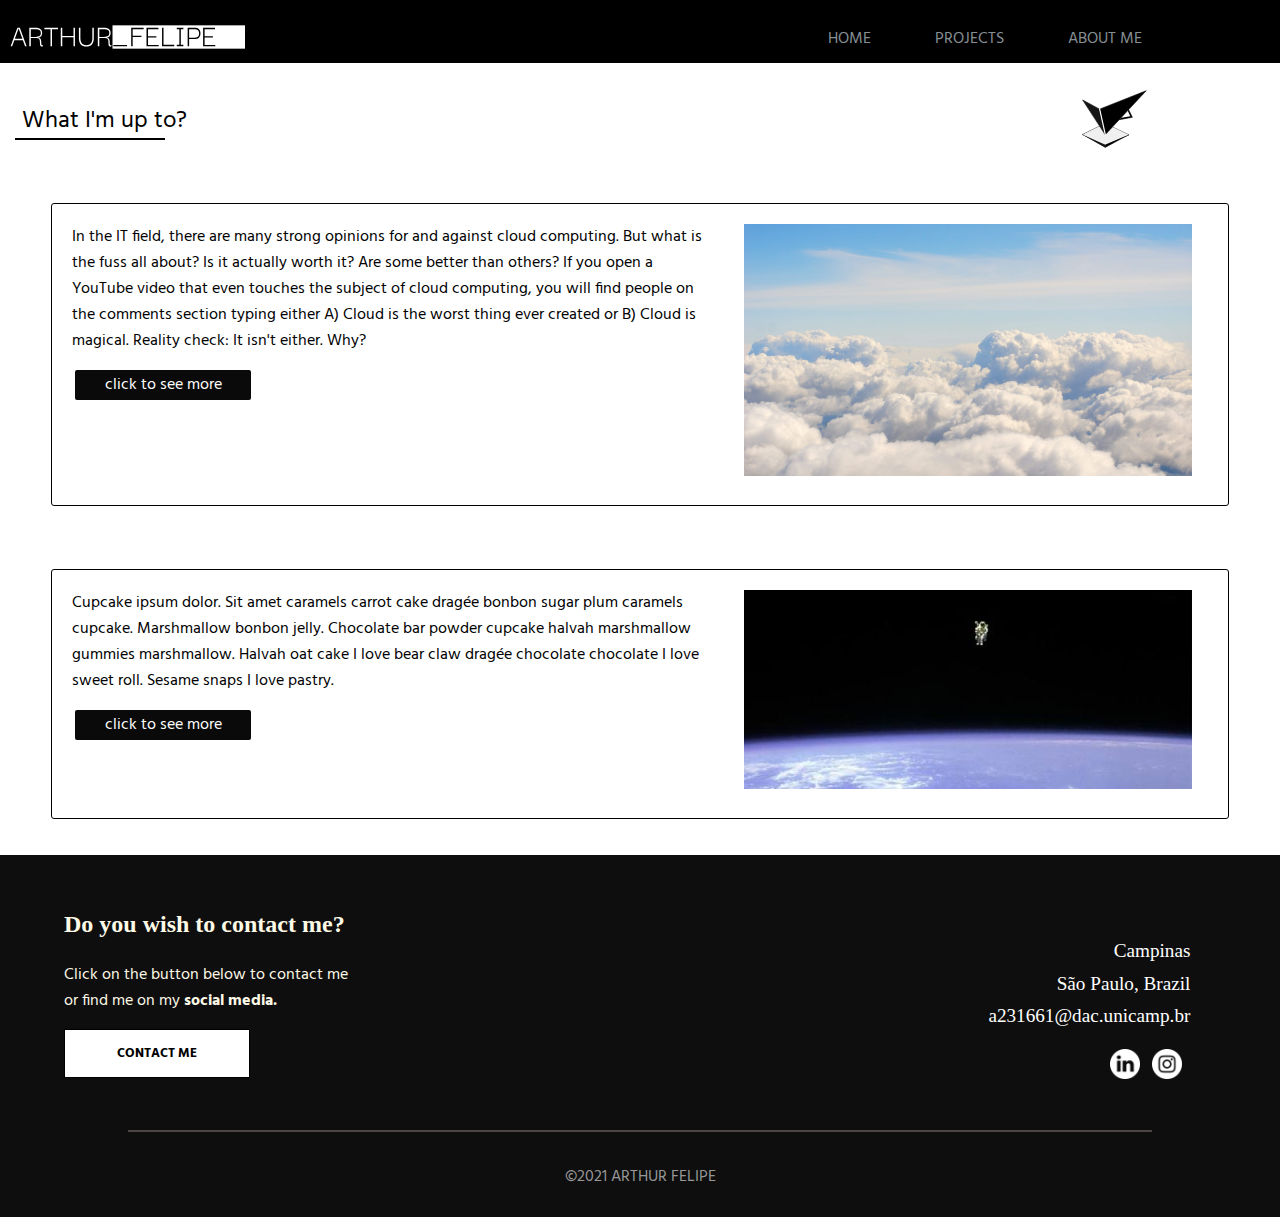
<file: index.html>
<!DOCTYPE html>
<html lang="en">

<head>
    <meta charset="UTF-8">
    <meta http-equiv="X-UA-Compatible" content="IE=edge">
    <meta name="viewport" content="width=device-width, initial-scale=1.0">
    <title>Arthur's Portfolio</title> <!-- assigns a title to appear on the browser bar -->
    <link rel="stylesheet" href="/styles/general_style.css"> <!-- linking the css file for this project -->
    <link rel="shortcut icon" href="/images/BLACK LOGO.svg"> <!-- icon on the browser bar -->
    <script src="https://cdnjs.cloudflare.com/ajax/libs/jquery/2.2.4/jquery.min.js"></script> <!-- importing JS' JQuery library -->
    <script src="/scripts/templateLoader.js"></script> <!-- importing our template files for header & footer -->
</head>

<body>
    <div id="resourcesWrapper"> <!-- this div will be replaced by the header template -->
    </div>

    <div class="contentSection">
        <div class="titleArea">
            <div class="writtenSection">
                <p><span>What I'm up t</span>o?</p>
            </div>
            <div class="logoSection">
                <img src="/images/BLACK LOGO.svg" alt="Under here you will find my projects">
            </div>
        </div>

        <!-- POST 01 -->
        <div class="articlesArea">
            <div class="contentContainer">
                <div class="descriptionContainer">
                    <p>In the IT field, there are many strong opinions for and
                        against cloud computing. But what is the fuss all about? Is
                        it actually worth it? Are some better than others?
                        
                        If you open a YouTube video that even touches the subject
                        of cloud computing, you will find people on the comments
                        section typing either A) Cloud is the worst thing ever
                        created or B) Cloud is magical. Reality check: It isn't
                        either. Why?</p>
                    <div class="redirectButtonContainer">
                        <a href="/all_projects/tech_stuff/cloud_servers.html" 
                            title="see this post">click to see more</a>
                    </div>
                </div>
                <div class="imageContainer">
                    <img src="/images/projects_images/cloud.jpg" alt="cloud picture">
                </div>
            </div>
        </div>

        <!-- POST 02 -->
        <div class="articlesArea">
            <div class="contentContainer">
                <div class="descriptionContainer">
                    <p>Cupcake ipsum dolor. Sit amet caramels carrot cake
                        dragée bonbon sugar plum caramels cupcake. Marshmallow bonbon jelly.
                        Chocolate bar powder cupcake halvah marshmallow gummies marshmallow.
                        Halvah oat cake I love bear claw dragée chocolate chocolate I love sweet roll.
                        Sesame snaps I love pastry.</p>
                    <div class="redirectButtonContainer">
                        <a href="#" title="see this post">click to see more</a>
                    </div>
                </div>
                <div class="imageContainer">
                    <img src="/images/test.jpg" alt="this is just a test picture">
                </div>
            </div>
        </div>
    </div>

    <div id="footer"> <!-- this div will be replaced by the footer template -->
    </div>

</body>

</html>
</file>
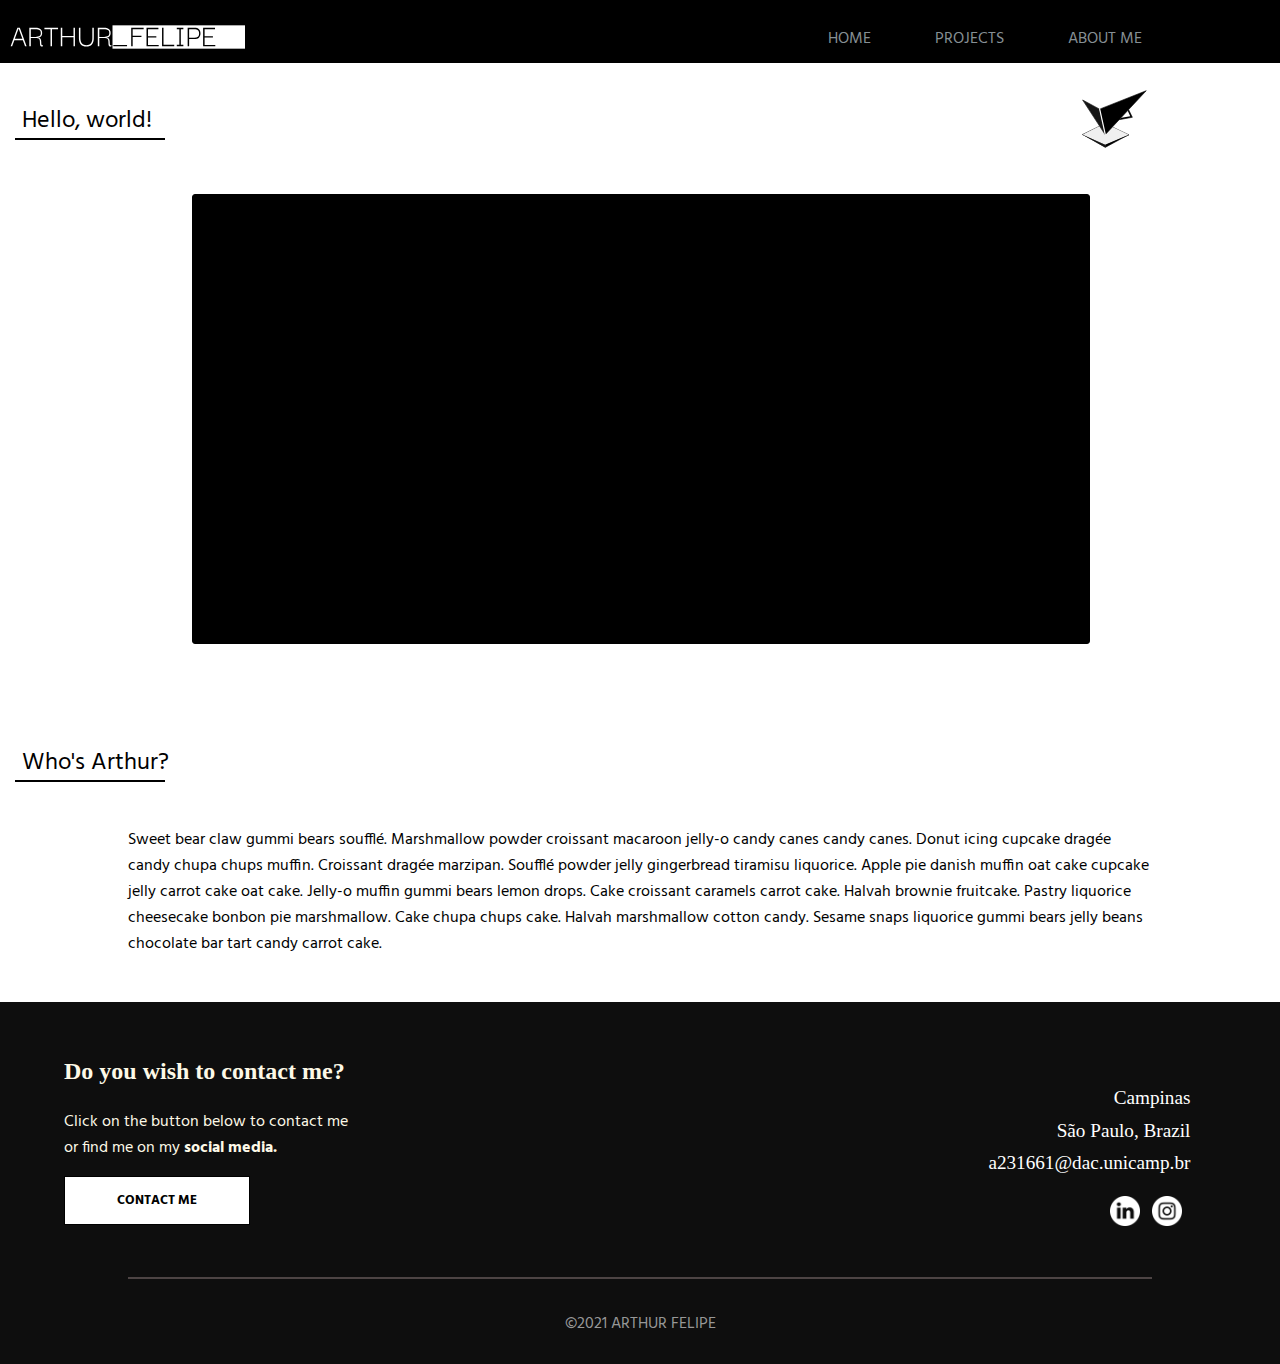
<file: about.html>
<!DOCTYPE html>
<html lang="en">

<head>
    <meta charset="UTF-8">
    <meta http-equiv="X-UA-Compatible" content="IE=edge">
    <meta name="viewport" content="width=device-width, initial-scale=1.0">
    <title>About Arthur</title> <!-- assigns a title to appear on the browser bar -->
    <link rel="stylesheet" href="/styles/general_style.css"> <!-- linking the css file for this project -->
    <link rel="shortcut icon" href="/images/BLACK LOGO.svg"> <!-- icon on the browser bar -->
    <script src="https://code.jquery.com/jquery-3.5.0.js"></script> <!-- importing JS' JQuery library -->
    <script src="/scripts/templateLoader.js"></script> <!-- importing our template files for header & footer -->
</head>

<body>
    <div id="resourcesWrapper"> <!-- this div will be replaced by the header template -->
    </div>

    <div class="contentSection">

        <div class="titleArea">

            <div class="writtenSection">
                <p><span>Hello, worl</span>d!</p>
            </div>
            <div class="logoSection">
                <img src="/images/BLACK LOGO.svg" height="70px" width="auto"
                    alt="Under here you will find more about me">
            </div>

        </div>

        <div class="videoContainer">
            <iframe src="https://www.youtube.com/embed/z9Ul9ccDOqE" frameborder="0"></iframe>
        </div>

        <div class="titleArea">
            <div class="writtenSection">
                <p><span>Who's Arthur</span>? </p>
            </div>
        </div>

        <div class="aboutMe">
            <p>Sweet bear claw gummi bears soufflé. Marshmallow powder croissant macaroon jelly-o 
                candy canes candy canes. Donut icing cupcake dragée candy chupa chups muffin. 
                Croissant dragée marzipan. Soufflé powder jelly gingerbread tiramisu liquorice. 
                Apple pie danish muffin oat cake cupcake jelly carrot cake oat cake. Jelly-o muffin 
                gummi bears lemon drops. Cake croissant caramels carrot cake. Halvah brownie fruitcake. 
                Pastry liquorice cheesecake bonbon pie marshmallow. Cake chupa chups cake. Halvah 
                marshmallow cotton candy. Sesame snaps liquorice gummi bears jelly beans chocolate 
                bar tart candy carrot cake.
            </p>
        </div>

    </div>

    <div id="footer"> <!-- this div will be replaced by the footer template -->
    </div>

</body>

</html>
</file>
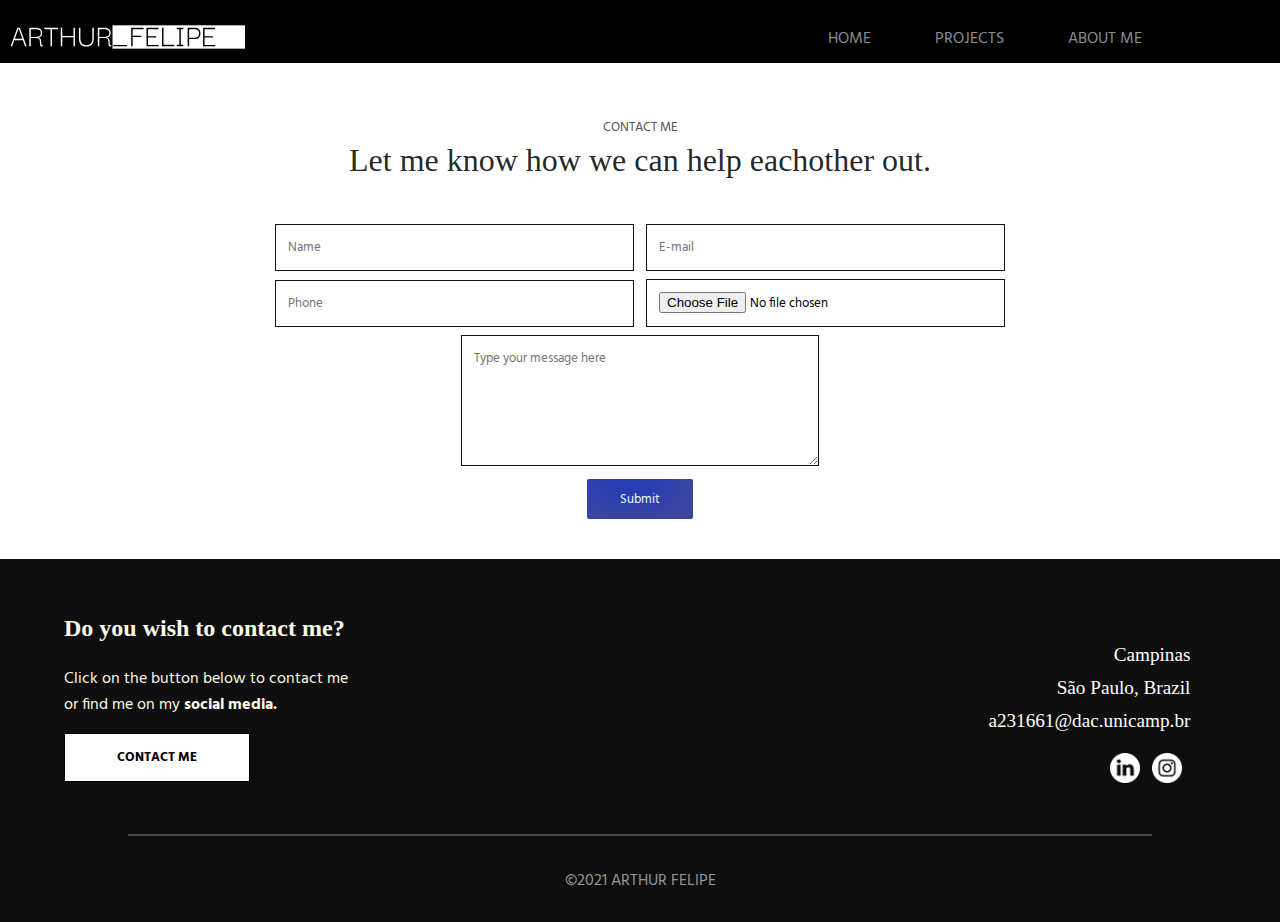
<file: contact_form.html>
<!DOCTYPE html>
<html lang="en">

<head>
    <meta charset="UTF-8">
    <meta http-equiv="X-UA-Compatible" content="IE=edge">
    <meta name="viewport" content="width=device-width, initial-scale=1.0">
    <title>Contact me</title> <!-- assigns a title to appear on the browser bar -->
    <link rel="stylesheet" href="/styles/form_style.css">
    <link rel="shortcut icon" href="/images/BLACK LOGO.svg"> <!-- icon on the browser bar -->
    <script src="https://code.jquery.com/jquery-3.5.0.js"></script> <!-- importing JS' JQuery library -->
    <script src="/scripts/templateLoader.js"></script> <!-- importing our template files for header & footer -->
</head>

<body>
    <div id="resourcesWrapper"> <!-- this div will be replaced by the header template -->
    </div>

    <div class="contactForm">
        <!-- I'm using Netlify to handle form submissions. Be sure to use
                data-netlify="true" and to give a form name unique to your project, 
                so you recognize it on the dashboard, if you're also using Netlify  -->
        <p class="superText">Contact me</p>
        <p class="infText">Let me know how we can help eachother out.</p>
        <form name="contactViaNetlify" data-netlify="true" action="/success.html" method="POST"
            enctype="multipart/form-data">
            <div class="firstRow">
                <input type="text" name="name" class="formControl" placeholder="Name">
                <input type="email" name="email" class="formControl" placeholder="E-mail">
            </div>
            <div class="secondRow">
                <input type="tel" name="phone" class="formControl" placeholder="Phone">
                <input type="file" name="file" class="formControl" placeholder="File upload">
            </div>
            <div class="thirdRow">
                <textarea rows="5" cols="70" name="message" class="formControl"
                    placeholder="Type your message here"></textarea>
            </div>
            <input type="submit" class="submitButton" title="Submit">
        </form>
    </div>

    <div id="footer"> <!-- this div will be replaced by the footer template -->
    </div>

</body>

</html>
</file>
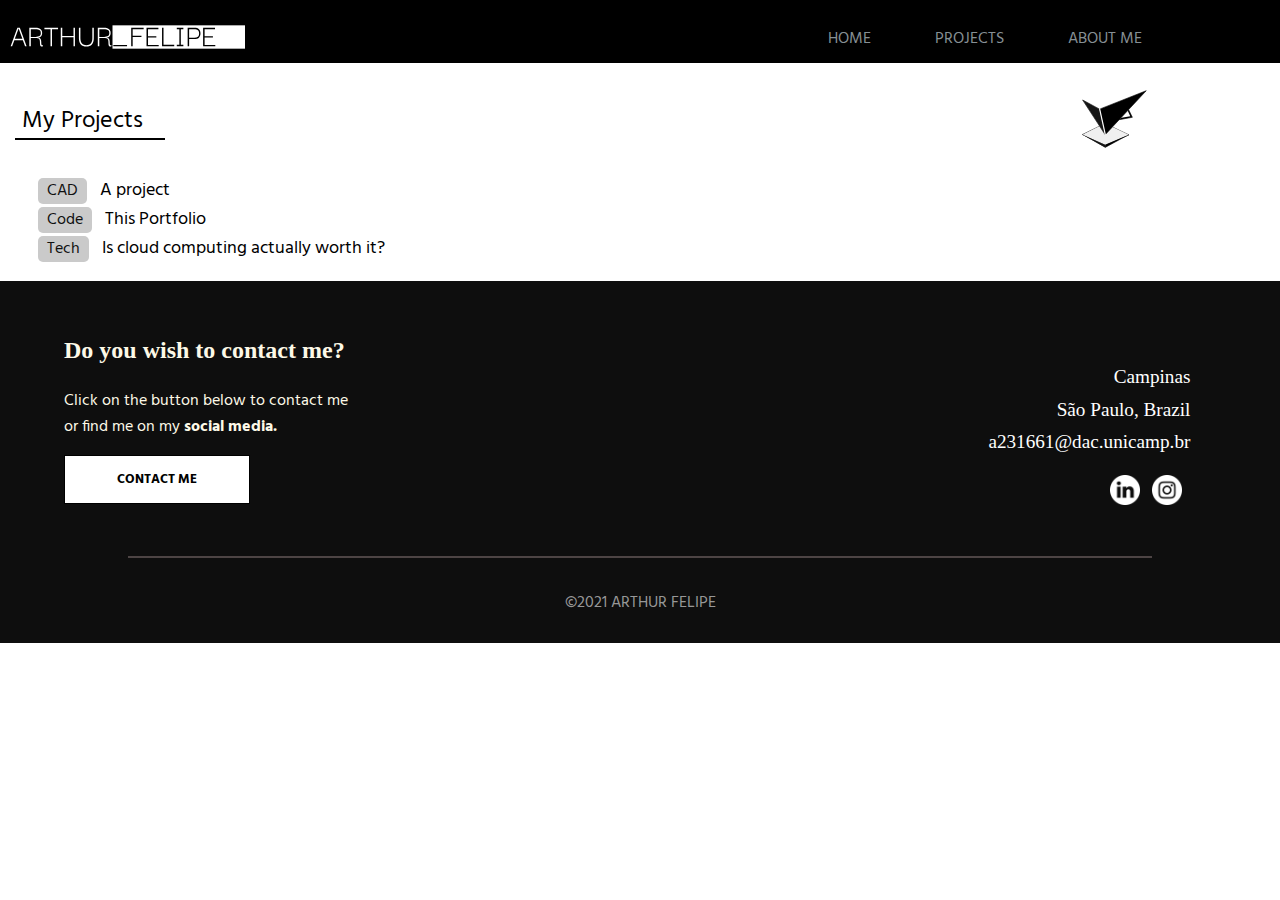
<file: projects.html>
<!DOCTYPE html>
<html lang="en">

<head>
    <meta charset="UTF-8">
    <meta http-equiv="X-UA-Compatible" content="IE=edge">
    <meta name="viewport" content="width=device-width, initial-scale=1.0">
    <title>Arthur's Projects</title> <!-- assigns a title to appear on the browser bar -->
    <link rel="stylesheet" href="/styles/general_style.css"> <!-- linking the css file for this project -->
    <link rel="shortcut icon" href="/images/BLACK LOGO.svg"> <!-- icon on the browser bar -->
    <script src="https://code.jquery.com/jquery-3.5.0.js"></script> <!-- importing JS' JQuery library -->
    <script src="/scripts/templateLoader.js"></script> <!-- importing our template files for header & footer -->
</head>

<body>
    <div id="resourcesWrapper"> <!-- this div will be replaced by the header template -->
    </div>

    <div class="contentSection">
        <div class="titleArea">
            <div class="writtenSection">
                <p><span>My Projec</span>ts</p>
            </div>
            <div class="logoSection">
                <img src="/images/BLACK LOGO.svg" height="70px" width="auto"
                    alt="Under here you will find all of my projects">
            </div>
        </div>

        <div class="allProjects">
            <div class="cadProjects">
                <ul>
                    <li><a href="#" title="A project"> A project</a></li>
            </div>

            <div class="codeProjects">
                <ul>
                    <li><a href="/all_projects/code_projects/portfolio_project.html" title="Portfolio project"> 
                        This Portfolio</a></li>
                </ul>
            </div>

            <div class="techProjects">
                <ul>
                    <li><a href="/all_projects/tech_stuff/cloud_servers.html" title="Cloud hosting"> 
                        Is cloud computing actually worth it?</a></li>
                </ul>
            </div>
        </div>

    </div>

    <div id="footer"> <!-- this div will be replaced by the footer template -->
    </div>

</body>

</html>
</file>
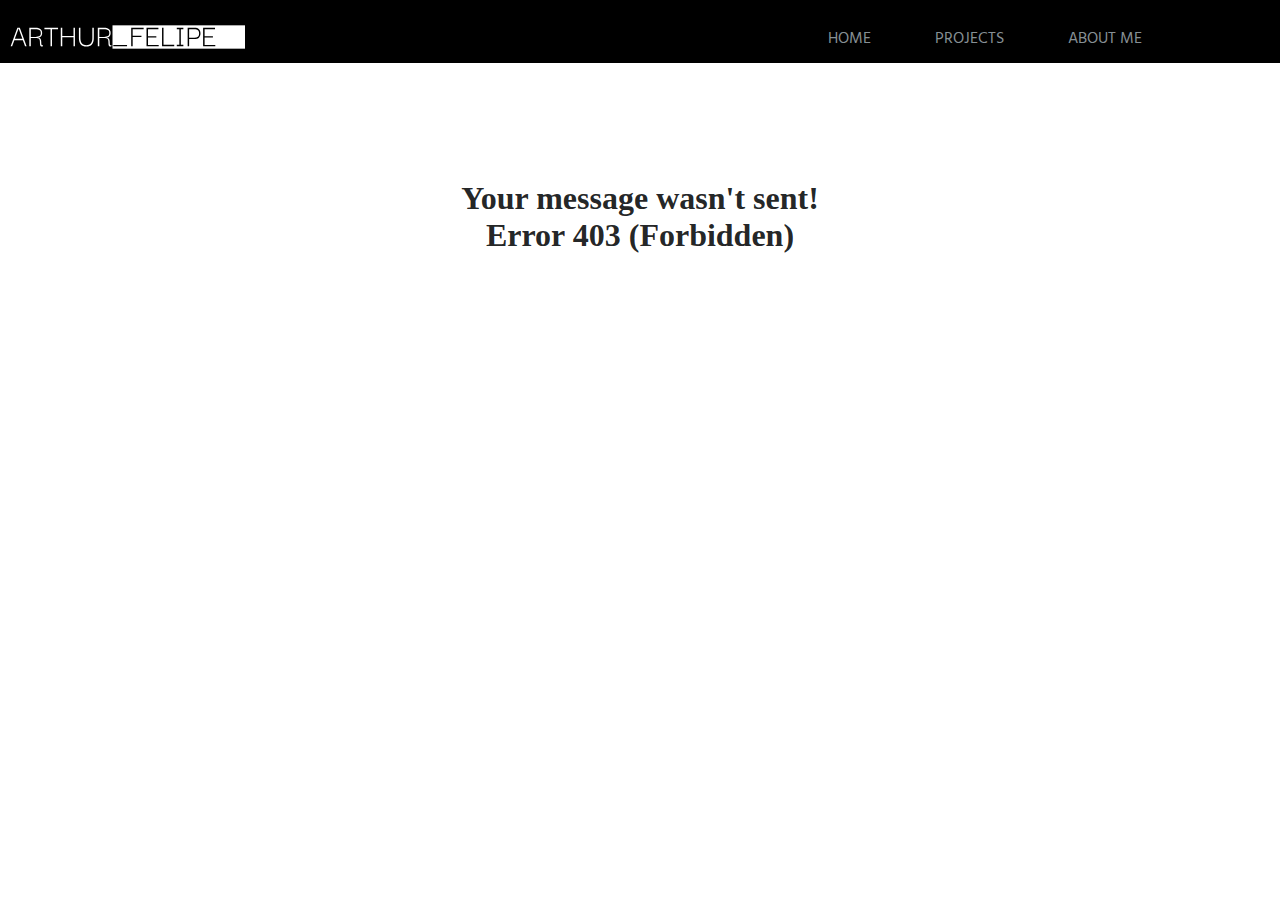
<file: success.html>
<!DOCTYPE html>
<html lang="en">

<head>
    <meta charset="UTF-8">
    <meta http-equiv="X-UA-Compatible" content="IE=edge">
    <meta name="viewport" content="width=device-width, initial-scale=1.0">
    <meta http-equiv="refresh" content="5;url=/index.html" /> <!-- this will redirect the user after 5 seconds-->
    <title>Thank you!</title> <!-- assigns a title to appear on the browser bar -->
    <link rel="stylesheet" href="/styles/general_style.css"> <!-- linking the css file for this project -->
    <link rel="shortcut icon" href="/images/BLACK LOGO.svg"> <!-- icon on the browser bar -->
    <script src="https://code.jquery.com/jquery-3.5.0.js"></script> <!-- importing JS' JQuery library -->
    <script src="/scripts/templateLoader.js"></script> <!-- importing our template files for header & footer -->
</head>

<body>
    <div id="resourcesWrapper"> <!-- this div will be replaced by the header template -->
    </div>

    <div class="greetings">
        <p>Your message wasn't sent!<br>Error 403 (Forbidden)</p>
    </div>
    
    
</body>
</html>
</file>
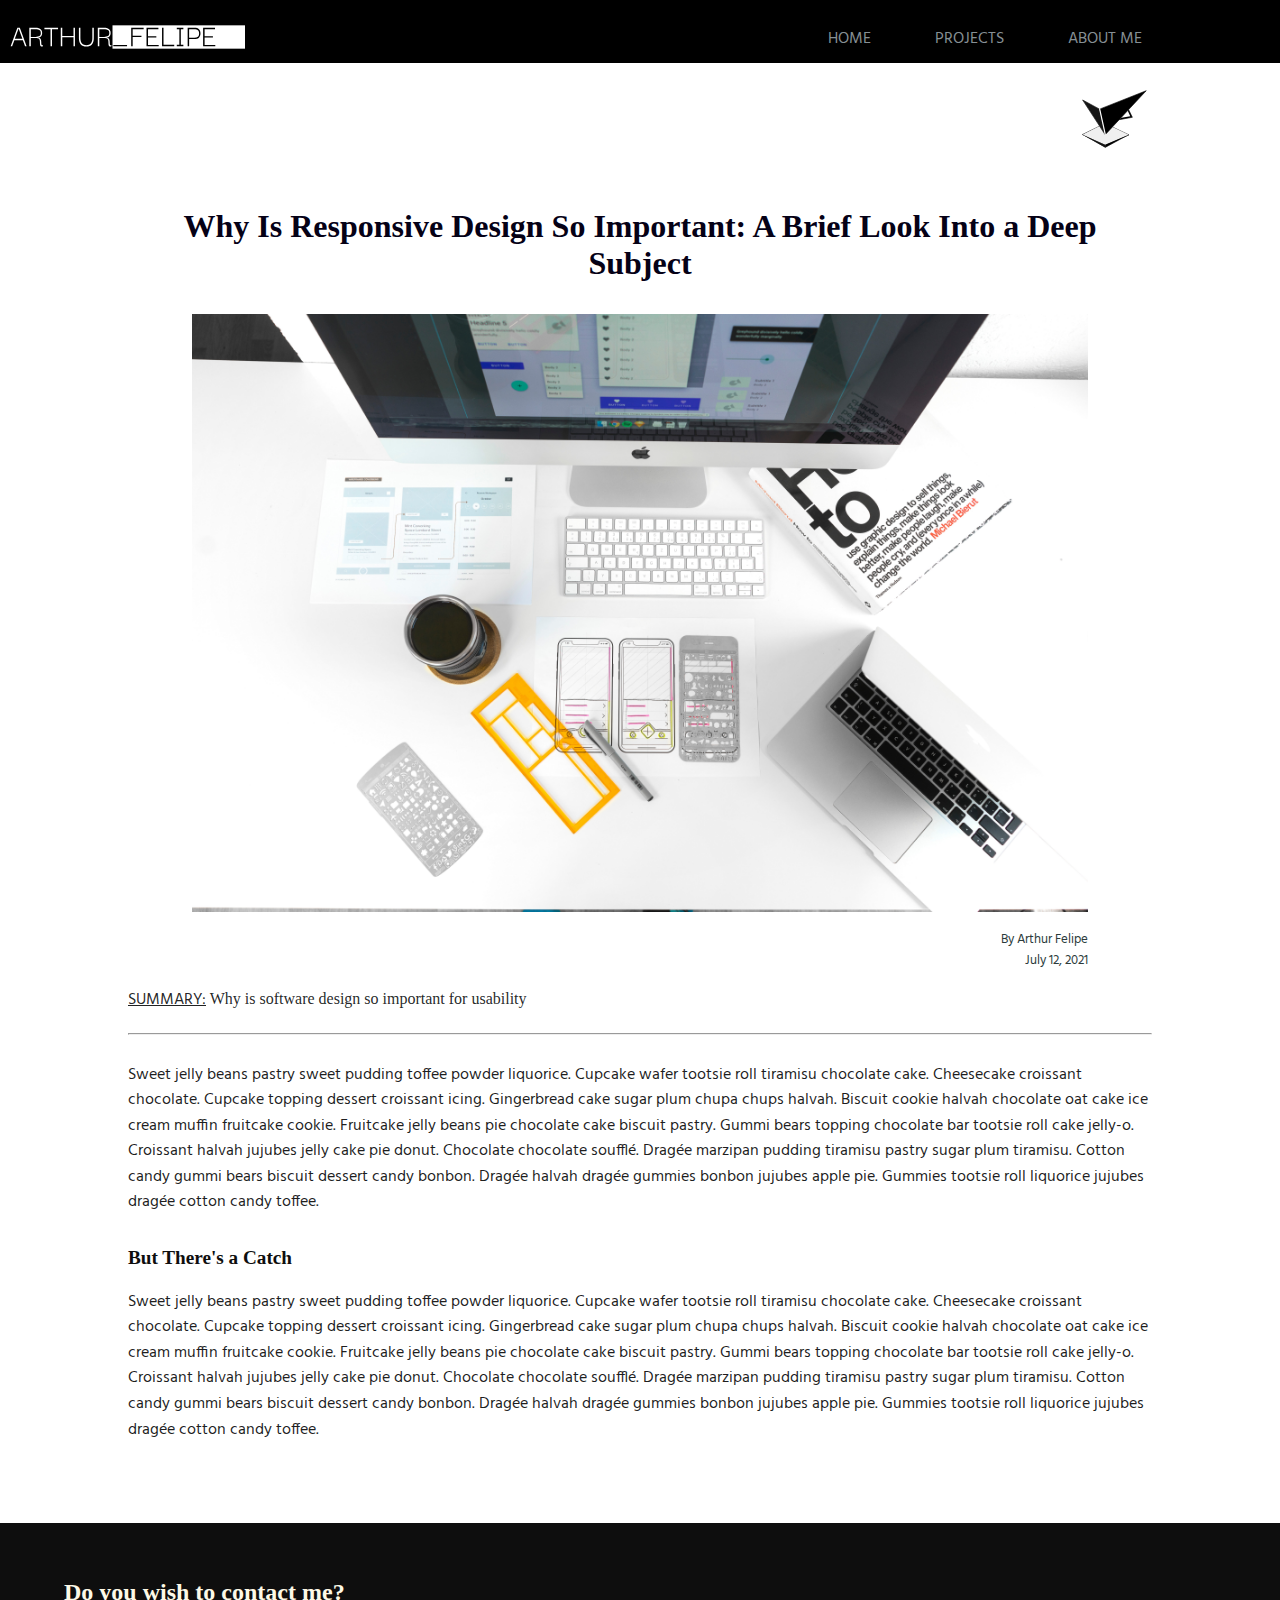
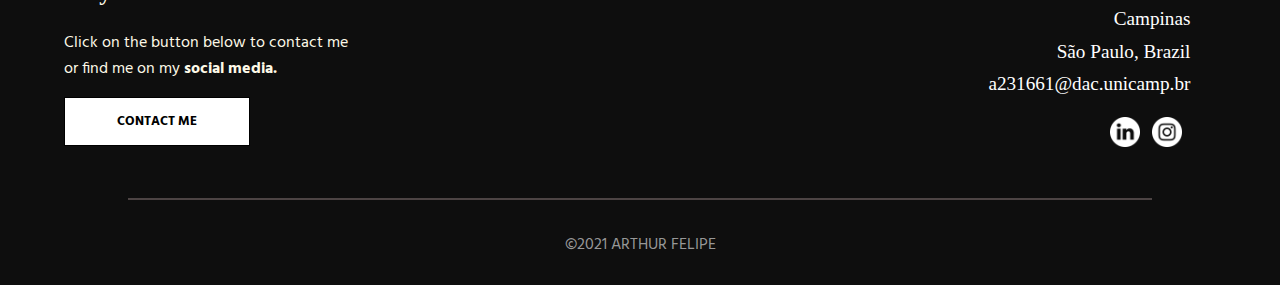
<file: all_projects/code_projects/portfolio_project.html>
<!DOCTYPE html>
<html lang="en">

<head>
    <meta charset="UTF-8">
    <meta http-equiv="X-UA-Compatible" content="IE=edge">
    <meta name="viewport" content="width=device-width, initial-scale=1.0">
    <title>Importance of UI Design</title> <!-- assigns a title to appear on the browser bar -->
    <link rel="stylesheet" href="/styles/general_style.css"> <!-- linking the css file for this project -->
    <link rel="shortcut icon" href="/images/BLACK LOGO.svg"> <!-- icon on the browser bar -->
    <script src="https://code.jquery.com/jquery-3.5.0.js"></script>
    <script src="/scripts/templateLoader.js"></script>
</head>

<body>
    <div id="resourcesWrapper">
    </div>

    <div class="contentSection">

        <div class="titleArea">
            <div class="logoSection">
                <img src="/images/BLACK LOGO.svg" height="70px" width="auto"
                    alt="Under here you will find more about me">
            </div>

        </div>

        <div class="pageArticleContainer">

            <p class="title">Why Is Responsive Design So Important: A Brief Look Into a Deep Subject</p>

            <img class="image" src="/images/projects_images/importance_of_design.jpg"
                alt="the importance of good design">

            <p class="smallText">By Arthur Felipe<br>July 12, 2021</p>

            <div class="textContainer">

                <p class="abstract"><u>SUMMARY:</u>
                    Why is software design so important for usability </p>

                <hr class="separator">

                <div class="textArea">
                    <p>Sweet jelly beans pastry sweet pudding toffee powder liquorice. Cupcake wafer tootsie
                        roll tiramisu chocolate cake. Cheesecake croissant chocolate. Cupcake topping dessert
                        croissant icing. Gingerbread cake sugar plum chupa chups halvah. Biscuit cookie halvah
                        chocolate oat cake ice cream muffin fruitcake cookie. Fruitcake jelly beans pie chocolate
                        cake biscuit pastry. Gummi bears topping chocolate bar tootsie roll cake jelly-o. Croissant
                        halvah jujubes jelly cake pie donut. Chocolate chocolate soufflé. Dragée marzipan pudding
                        tiramisu pastry sugar plum tiramisu. Cotton candy gummi bears biscuit dessert candy bonbon.
                        Dragée halvah dragée gummies bonbon jujubes apple pie. Gummies tootsie roll liquorice jujubes
                        dragée cotton candy toffee.
                    </p>
                    <p class="subtitle">But There's a Catch</p>

                    <p>Sweet jelly beans pastry sweet pudding toffee powder liquorice. Cupcake wafer tootsie
                        roll tiramisu chocolate cake. Cheesecake croissant chocolate. Cupcake topping dessert
                        croissant icing. Gingerbread cake sugar plum chupa chups halvah. Biscuit cookie halvah
                        chocolate oat cake ice cream muffin fruitcake cookie. Fruitcake jelly beans pie chocolate
                        cake biscuit pastry. Gummi bears topping chocolate bar tootsie roll cake jelly-o. Croissant
                        halvah jujubes jelly cake pie donut. Chocolate chocolate soufflé. Dragée marzipan pudding
                        tiramisu pastry sugar plum tiramisu. Cotton candy gummi bears biscuit dessert candy bonbon.
                        Dragée halvah dragée gummies bonbon jujubes apple pie. Gummies tootsie roll liquorice jujubes
                        dragée cotton candy toffee.</p>
                </div>
                
            </div>

        </div>

    </div>

    <div id="footer">
    </div>

</body>

</html>
</file>
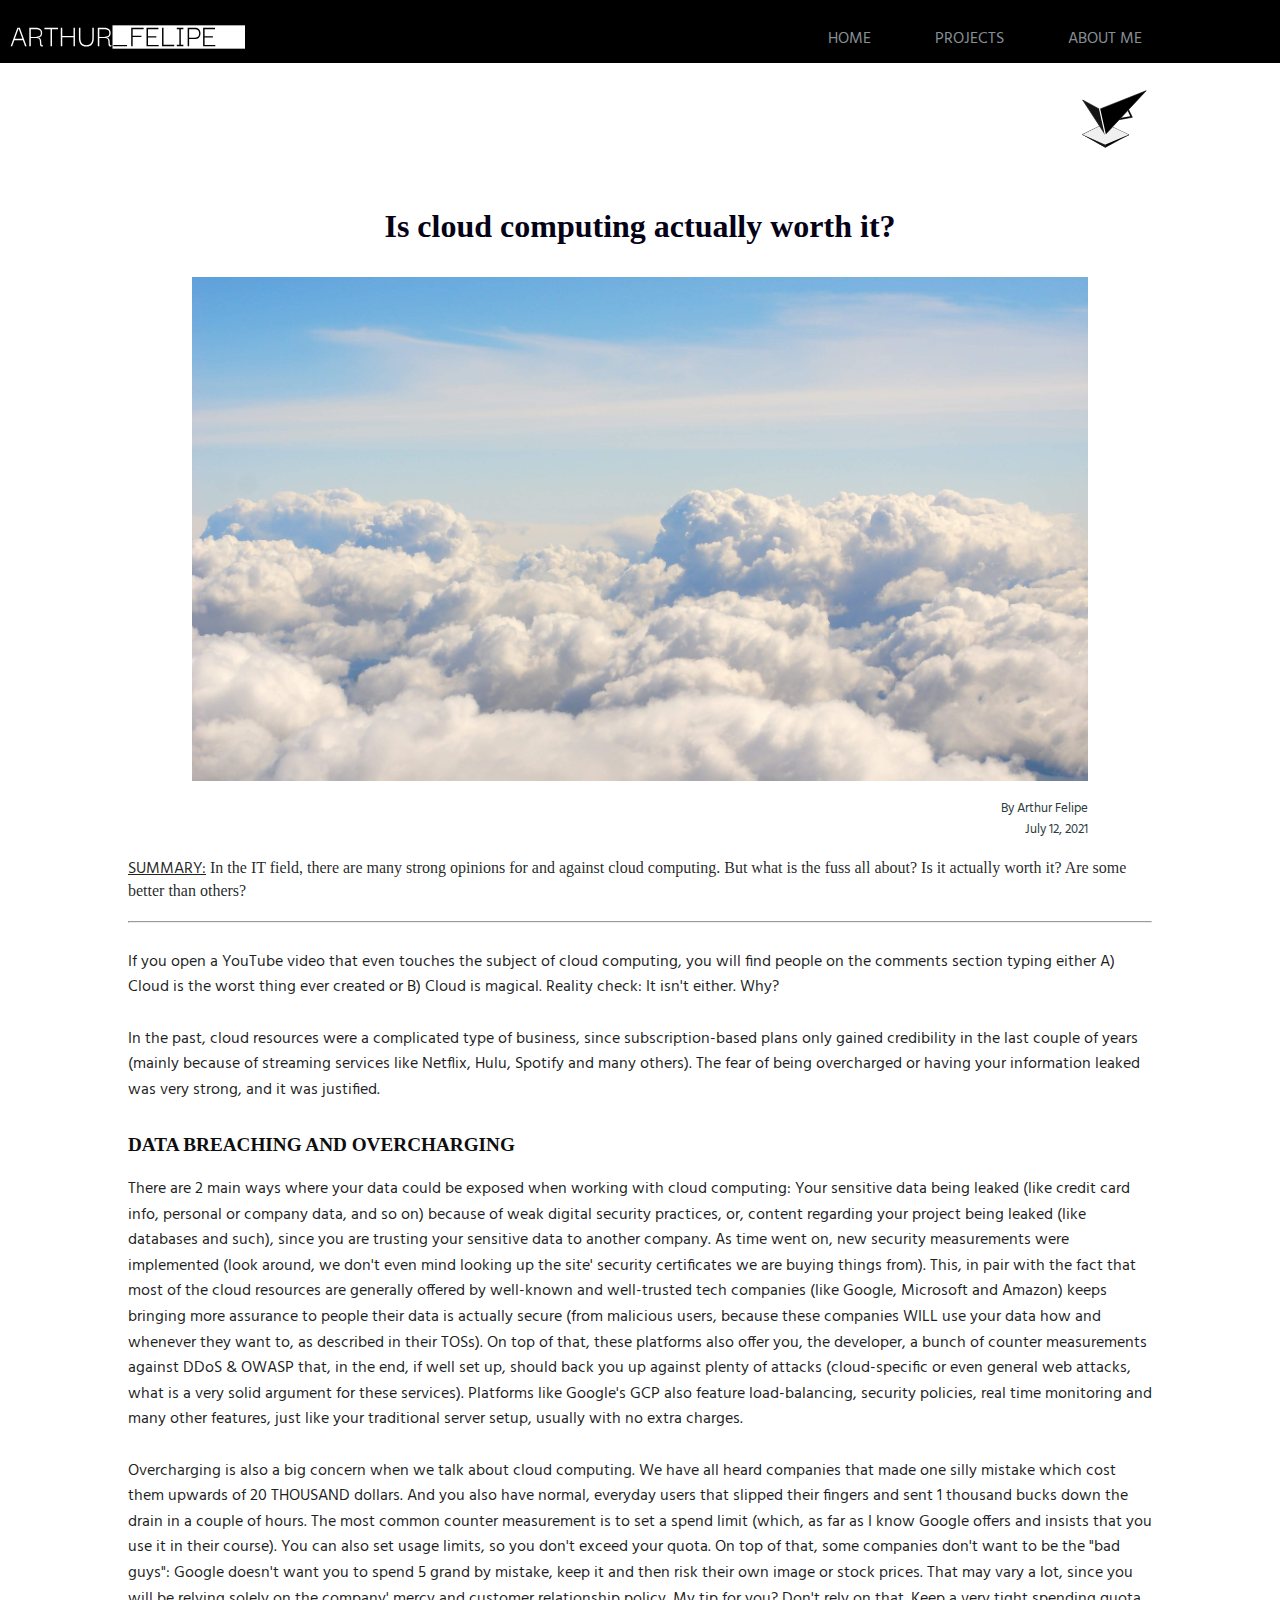
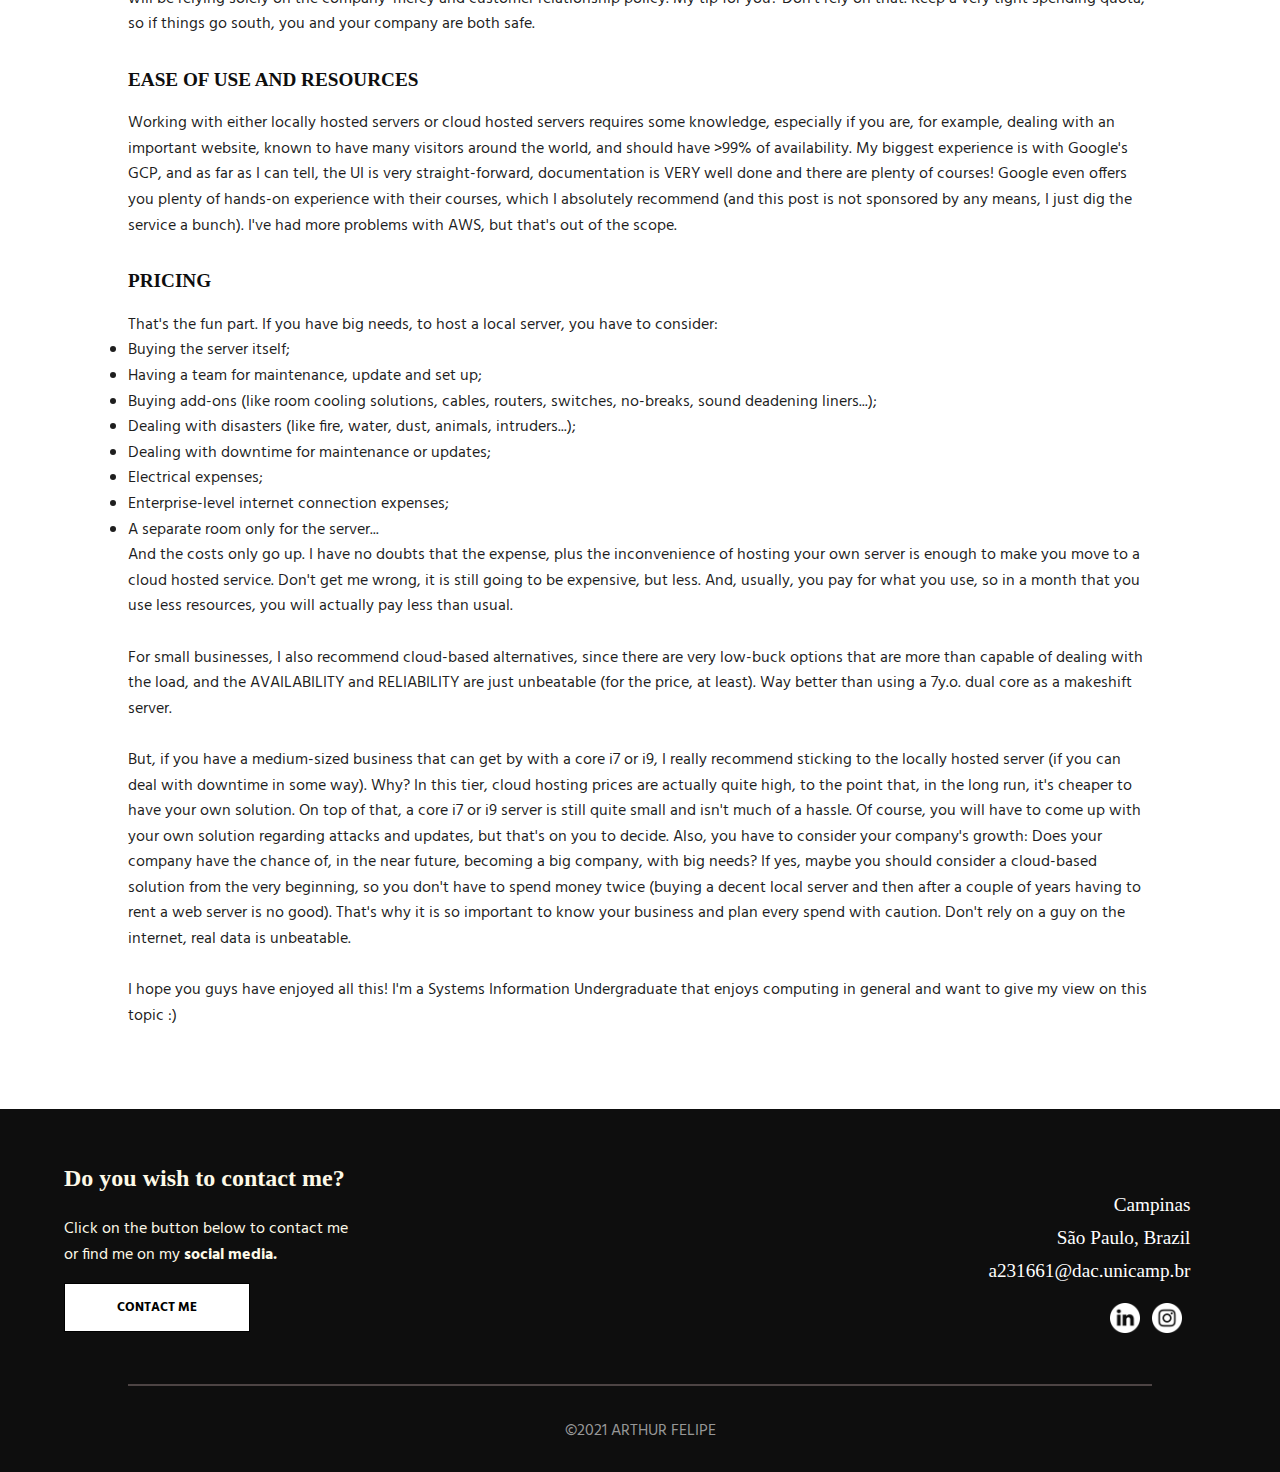
<file: all_projects/tech_stuff/cloud_servers.html>
<!DOCTYPE html>
<html lang="en">

<head>
    <meta charset="UTF-8">
    <meta http-equiv="X-UA-Compatible" content="IE=edge">
    <meta name="viewport" content="width=device-width, initial-scale=1.0">
    <title>Importance of UI Design</title> <!-- assigns a title to appear on the browser bar -->
    <link rel="stylesheet" href="/styles/general_style.css"> <!-- linking the css file for this project -->
    <link rel="shortcut icon" href="/images/BLACK LOGO.svg"> <!-- icon on the browser bar -->
    <script src="https://code.jquery.com/jquery-3.5.0.js"></script>
    <script src="/scripts/templateLoader.js"></script>
</head>

<body>
    <div id="resourcesWrapper">
    </div>

    <div class="contentSection">

        <div class="titleArea">
            <div class="logoSection">
                <img src="/images/BLACK LOGO.svg" height="70px" width="auto"
                    alt="Under here you will find more about me">
            </div>

        </div>

        <div class="pageArticleContainer">

            <p class="title">Is cloud computing actually worth it?</p>

            <img class="image" src="/images/projects_images/cloud.jpg"
                alt="a very pretty cloud image">

            <p class="smallText">By Arthur Felipe<br>July 12, 2021</p>

            <div class="textContainer">

                <p class="abstract"><u>SUMMARY:</u>
                    In the IT field, there are many strong opinions for and against cloud computing. 
                    But what is the fuss all about? Is it actually worth it? Are some better than others? </p>

                <hr class="separator">

                <div class="textArea">
                    <p>If you open a YouTube video that even touches the subject of cloud computing, you will 
                        find people on the comments section typing either A) Cloud is the worst thing ever created 
                        or B) Cloud is magical. Reality check: It isn't either. Why?<br>
                        <br>
                        In the past, cloud resources were a complicated type of business, since subscription-based 
                        plans only gained credibility in the last couple of years (mainly because of streaming services 
                        like Netflix, Hulu, Spotify and many others). The fear of being overcharged or having your 
                        information leaked was very strong, and it was justified.

                    </p>
                    <p class="subtitle">DATA BREACHING AND OVERCHARGING</p>

                    <p>There are 2 main ways where your data could be exposed when working with cloud computing: Your 
                        sensitive data being leaked (like credit card info, personal or company data, and so on) because 
                        of weak digital security practices, or, content regarding your project being leaked (like databases 
                        and such), since you are trusting your sensitive data to another company. As time went on, new 
                        security measurements were implemented (look around, we don't even mind looking up the site' security 
                        certificates we are buying things from). This, in pair with the fact that most of the cloud resources 
                        are generally offered by well-known and well-trusted tech companies (like Google, Microsoft and Amazon) 
                        keeps bringing more assurance to people their data is actually secure (from malicious users, because 
                        these companies WILL use your data how and whenever they want to, as described in their TOSs). On top 
                        of that, these platforms also offer you, the developer, a bunch of counter measurements against DDoS 
                        & OWASP that, in the end, if well set up, should back you up against plenty of attacks (cloud-specific 
                        or even general web attacks, what is a very solid argument for these services). Platforms like Google's 
                        GCP also feature load-balancing, security policies, real time monitoring and many other features, just 
                        like your traditional server setup, usually with no extra charges.<br>
                        <br>
                        Overcharging is also a big concern when we talk about cloud computing. We have all heard companies 
                        that made one silly mistake which cost them upwards of 20 THOUSAND dollars. And you also have normal, 
                        everyday users that slipped their fingers and sent 1 thousand bucks down the drain in a couple of hours. 
                        The most common counter measurement is to set a spend limit (which, as far as I know Google offers and 
                        insists that you use it in their course). You can also set usage limits, so you don't exceed your quota. 
                        On top of that, some companies don't want to be the "bad guys": Google doesn't want you to spend 5 grand 
                        by mistake, keep it and then risk their own image or stock prices. That may vary a lot, since you will 
                        be relying solely on the company' mercy and customer relationship policy. My tip for you? Don't rely on 
                        that. Keep a very tight spending quota, so if things go south, you and your company are both safe.
                    </p>

                    <p class="subtitle">EASE OF USE AND RESOURCES</p>

                    <p>Working with either locally hosted servers or cloud hosted servers requires some knowledge, especially 
                        if you are, for example, dealing with an important website, known to have many visitors around the world, 
                        and should have >99% of availability. My biggest experience is with Google's GCP, and as far as I can 
                        tell, the UI is very straight-forward, documentation is VERY well done and there are plenty of courses! 
                        Google even offers you plenty of hands-on experience with their courses, which I absolutely recommend 
                        (and this post is not sponsored by any means, I just dig the service a bunch). I've had more problems 
                        with AWS, but that's out of the scope.
                    </p>

                    <p class="subtitle">PRICING</p>

                    <p>That's the fun part. If you have big needs, to host a local server, you have to consider:</p>
                    
                        <li>Buying the server itself;</li>
                        <li>Having a team for maintenance, update and set up;</li>
                        <li>Buying add-ons (like room cooling solutions, cables, routers, switches, no-breaks, 
                            sound deadening liners...);</li>
                        <li>Dealing with disasters (like fire, water, dust, animals, intruders...);</li>
                        <li>Dealing with downtime for maintenance or updates;</li>
                        <li>Electrical expenses;</li>
                        <li>Enterprise-level internet connection expenses;</li>
                        <li>A separate room only for the server...</li>
                    
                    <p>And the costs only go up. I have no doubts that the expense, plus the inconvenience of hosting your 
                        own server is enough to make you move to a cloud hosted service. Don't get me wrong, it is still going 
                        to be expensive, but less. And, usually, you pay for what you use, so in a month that you use less 
                        resources, you will actually pay less than usual.<br>
                        <br>
                        For small businesses, I also recommend cloud-based alternatives, since there are very low-buck options 
                        that are more than capable of dealing with the load, and the AVAILABILITY and RELIABILITY are just 
                        unbeatable (for the price, at least). Way better than using a 7y.o. dual core as a makeshift server.<br>
                        <br>
                        But, if you have a medium-sized business that can get by with a core i7 or i9, I really recommend 
                        sticking to the locally hosted server (if you can deal with downtime in some way). Why? In this tier, 
                        cloud hosting prices are actually quite high, to the point that, in the long run, it's cheaper to 
                        have your own solution. On top of that, a core i7 or i9 server is still quite small and isn't much 
                        of a hassle. Of course, you will have to come up with your own solution regarding attacks and updates, 
                        but that's on you to decide. Also, you have to consider your company's growth: Does your company have 
                        the chance of, in the near future, becoming a big company, with big needs? If yes, maybe you should 
                        consider a cloud-based solution from the very beginning, so you don't have to spend money twice 
                        (buying a decent local server and then after a couple of years having to rent a web server is no 
                        good). That's why it is so important to know your business and plan every spend with caution. 
                        Don't rely on a guy on the internet, real data is unbeatable.<br>
                        <br>
                        I hope you guys have enjoyed all this! I'm a Systems Information Undergraduate that enjoys computing in general and want 
                        to give my view on this topic :) 
                    </p>

                </div>
                
            </div>

        </div>

    </div>

    <div id="footer">
    </div>

</body>

</html>
</file>
<file: styles/general_style.css>
@import url('https://fonts.googleapis.com/css2?family=Hind:wght@300;400;500;600;700&display=swap');
/*assigning general rules for the body of the page*/
* {
    margin: 0;
    padding: 0;
    font-family: 'Hind', sans-serif;
}

/* INDEX PAGE */
.titleArea {
    display: flex;
    padding-top: 3em;
}
    .writtenSection {
        font-size: x-large;
        margin: 6vh 0 0 22px;
    }

    /*the span will create the small underline underneath the title*/
    .writtenSection span {
        position: relative;
        z-index: 1
    }

    /*span requires a before to be created how we want to -- that is, like a underline*/
    .writtenSection span::before {
        content:' ';
        position: absolute;
        width: 150px;
        background: #000;
        height: 2px;
        bottom: 0;
        padding-left: 0;
        z-index: -1;
        margin-left: -.3em;
    }

    .logoSection {
        position: absolute;
        right: 0;
        margin: 2em 10% 0 0;
    }

    .logoSection img {
        width: 70px;
        height: auto;
    }

.articlesArea {
    margin: 7vh 4vw 4vh 4vw;
    padding: 20px;
    border: 1px solid #000000;
    border-radius: 3px;
}

    .contentContainer {
        display: flex;
        overflow: hidden;
    }

    .descriptionContainer p {
        position: relative;
        right: 0;
        max-width: 50vw;
    }

    /*making the hyperlink look more like a button*/
    .redirectButtonContainer {
        background-color: rgb(10, 10, 10);
        cursor: pointer;
        width: 11em;
        padding: 0.15em 0 0.09em 0;
        text-align: center;
        margin: 1em 0 0 0.2em;
        border-radius: 2px;
    }

    .redirectButtonContainer a {
        text-decoration: none;
        color: white;
    }

    .imageContainer img {       
        position: relative;
        width: 35vw;
        height: auto;
        margin-left: 2em;
    }

/* PROJECTS PAGE */
.allProjects {
    margin: 4vh 0 2vh 3vw;
}

    .allProjects a {
        text-decoration: none;
        color: #000;
        font-size: large;
    }

    .allProjects li {
        list-style: none;
    }

    /*this trick allows for the little 'sticker' in front of the project
    title. makes it easier for people to visually filter through the projects*/
    .cadProjects li::before {
        content: "CAD";
        color: rgb(17, 17, 17);
        background: rgb(202, 202, 202);
        border-radius: 5px;
        padding-inline: 1vh;
        margin-inline-end: 1vh;
    }

    .codeProjects li::before {
        content: "Code";
        color: rgb(17, 17, 17);
        background: rgb(202, 202, 202);
        border-radius: 5px;
        padding-inline: 1vh;
        margin-inline-end: 1vh;
    }

    .techProjects li::before {
        content: "Tech";
        color: rgb(17, 17, 17);
        background: rgb(202, 202, 202);
        border-radius: 5px;
        padding-inline: 1vh;
        margin-inline-end: 1vh;
    }

/* ABOUT PAGE */
.videoContainer {
    width: 70vw;
    height: 35vw;
    margin-right: auto;
    margin-left: auto;
    padding-top: 6vh;
}

    .videoContainer iframe {
        width: 100%;
        height: 100%;
        border: 1px solid black;
        border-radius: 3px;
        background-color: black;
    }

    .aboutMe {
        margin: 5vh 10vw;
    }

/* POST'S CONTENT */
.pageArticleContainer {
    margin: 5em 0 5em 0;
}

    /*centering a image within a div is sometimes tricky. Thanks to Marvo
    @https://stackoverflow.com/a/10989261/16360287 for the clean solution*/
    .image {
        width: 70vw;
        height: auto;
        display:block;
        margin:auto;
    }

    .title {
        text-align: center;
        font-family: Georgia, 'Times New Roman', Times, serif;
        font-size: xx-large;
        font-weight: bold;
        margin: 5em 4em 1em 4em;
        color: rgb(5, 1, 22);
    }

    .smallText {
        font-size: small;
        color: rgb(43, 59, 59);
        text-align: right;
        margin: 1.3em 15% 0 0;
    }

    .textContainer {
        margin: 0 10vw;
    }

    .abstract {
        font-family: Georgia, 'Times New Roman', Times, serif;
        color: rgba(23, 25, 26, 0.959);
        margin: 1em 0 1.3em 0;
    }

    .textArea {
        margin: 1.7em 0 3em 0;
        word-wrap: break-word;
        line-height: 1.6em;
        color: rgba(17, 17, 17, 0.945);
    }

    .subtitle {
        font-family: Cambria, Cochin, Georgia, Times, 'Times New Roman', serif !important;
        font-size: larger;
        font-weight: bold !important;
        color: rgb(14, 14, 14);
        margin: 1.5em 0 1em 0;
    }

/* GREETINGS AFTER CONTACT FORM */
.greetings p {
    font-family: Cambria, Cochin, Georgia, Times, 'Times New Roman', serif !important;
    font-size: xx-large;
    font-weight: bold !important;
    color: rgba(23, 25, 26, 0.959);
    text-align: center;
    padding: 20vh 3vw;
}

/* MOBILE PORTION */
@media (max-width: 720px) {
    .logoContainer {
        display: block;
        margin-left: auto;
        margin-right: auto;
    }

    .logoContainer img {
        height: 40px;
        width: auto;
    }

    .titleArea {
        display: flex;
        padding-top: 0;
    }

        .writtenSection {
            font-size: large;
            margin: 4.5vh 0 0 17px;
        }

        .writtenSection span::before {
            width: 100px;
            margin-left: -.1em;
        }

        .logoSection {
            margin: 2vh 5vw 0 0;
        }

        .logoSection img {
            width: 45px;
            height: auto;
        }

    /*since we selected many different styles for the desktop version, 
    modifying them to be mobile friendly may be tricky. using the 'initial'
    value, we can 'go back to a initial state'. thanks a lot Milche Patern and Jsowa, 
    @https://stackoverflow.com/questions/15901030/reset-remove-css-styles-for-element-only*/
    .articlesArea {
        margin: 7vh 4vw 4vh 4vw;
        padding: 20px;
        border: 1px solid #000000;
        border-radius: 3px;
    }
    
        .contentContainer {
            display: block;
            overflow: hidden;
        }
    
        .descriptionContainer p {
            display: initial;
        }

        .redirectButtonContainer {
            width: 10em;
            padding: 0.32em 0 0.18em 0;
            text-align: center;
            margin: 0.8em 0 0.8em 0;
            border-radius: 2px;

            margin-left: auto;
            margin-right: auto;
        }
    
        .redirectButtonContainer a {
            text-decoration: none;
            color: white;
        }
    
        .imageContainer img {       
            position: initial;
            width: 100%;
            height: auto;
            margin: 0;
        }
    
    .allProjects a {
        font-size: medium;
        line-height: 2em;
    }
    
    /* ABOUT PAGE */
    .videoContainer {
        width: 89vw;
        height: 50vw;
        padding-top: 4vh;
    }

    /* POST'S CONTENT */
    .pageArticleContainer {
        margin: 20% 0 5em 0;
    }

        .image {
            width: 90vw;
        }

        .title {
            margin: 2em 1em 1em 1em;
        }

        .smallText {
            font-size: x-small;
            margin: 1em 6vw 0 0;
        }

        .textContainer {
            margin: 0 6vw;
        }    

}
</file>
<file: styles/form_style.css>
@import url('https://fonts.googleapis.com/css2?family=Hind:wght@300;400;500;600;700&display=swap');

/* THIS STYLESHEET WILL BE RESPONSIBLE FOR STYLING THE
    CONTACT FORM, ONLY. THEREFORE, YOU ONLY NEED TO LINK IT TO
    IT'S OWN HTML PAGE */
* {
    margin: 0;
    padding: 0;
    font-family: 'Hind', sans-serif;
}

.contactForm {
    text-align: center;
}
    .superText {
        font-size: small;
        color: rgb(83, 83, 83);
        text-transform: uppercase;
        padding: 9em 0 0.3em 0;
    }

    .infText {
        font-family: Georgia, 'Times New Roman', Times, serif !important;
        color: rgba(23, 25, 26, 0.959);
        margin: 0 0 1.3em 0;
        font-size: xx-large;
    } 

    /*modifying the look of all the input fields*/
    .formControl {
        border: none;
        border: 1px solid rgb(20, 20, 20);
        padding: 12px;
        width: 26vw;
        margin: 4px;
    }

    /*when selected, the input field's background will slightly change*/
    .formControl:focus {
        background-color: rgb(245, 247, 252);
        transition: ease-in 0.2s;
    }

    .submitButton {
        border: none;
        cursor: pointer;
        color:aliceblue;
        width: 8em;
        height: 3em;
        background: #0d39c9;
        box-shadow: inset -10px -15px 40px 5px rgba(227, 107, 20, 0.25);
        border-radius: 2px;
        margin-bottom: 3em;
        transition: ease-in-out 0.2s;
    }

    .submitButton:hover {
        background: #2651df;
        transition: ease-in-out 0.2s;
    }

    /*if the user uses autocomplete to fill the form, the browser
    auto-assigns a different color for the text areas. to fix this, 
    we can use the following effects (shout-out to Gísli Freyr Svavarsson
    and Patrick Fisher @https://stackoverflow.com/questions/2781549/removing-input-background-colour-for-chrome-autocomplete
    for coming up with the solution*/
    input:-webkit-autofill,
    input:-webkit-autofill:hover,
    input:-webkit-autofill:focus,
    input:-webkit-autofill:active {
        transition: background-color 500s ease-in-out 0s;
    }

@media (max-width: 720px) {
    .superText {
        font-size: small;
        color: rgb(83, 83, 83);
        text-transform: uppercase;
        padding: 3em 0 0.3em 2vw;
    }

    .infText {
        margin: 0 0 1.3em 2vw;
    } 

    .contactForm p {
        text-align: left;
    }

    .formControl {
        padding: 10px 6px 6px 7px;
        width: 90vw;
        margin: 3px;
    }
}
</file>
